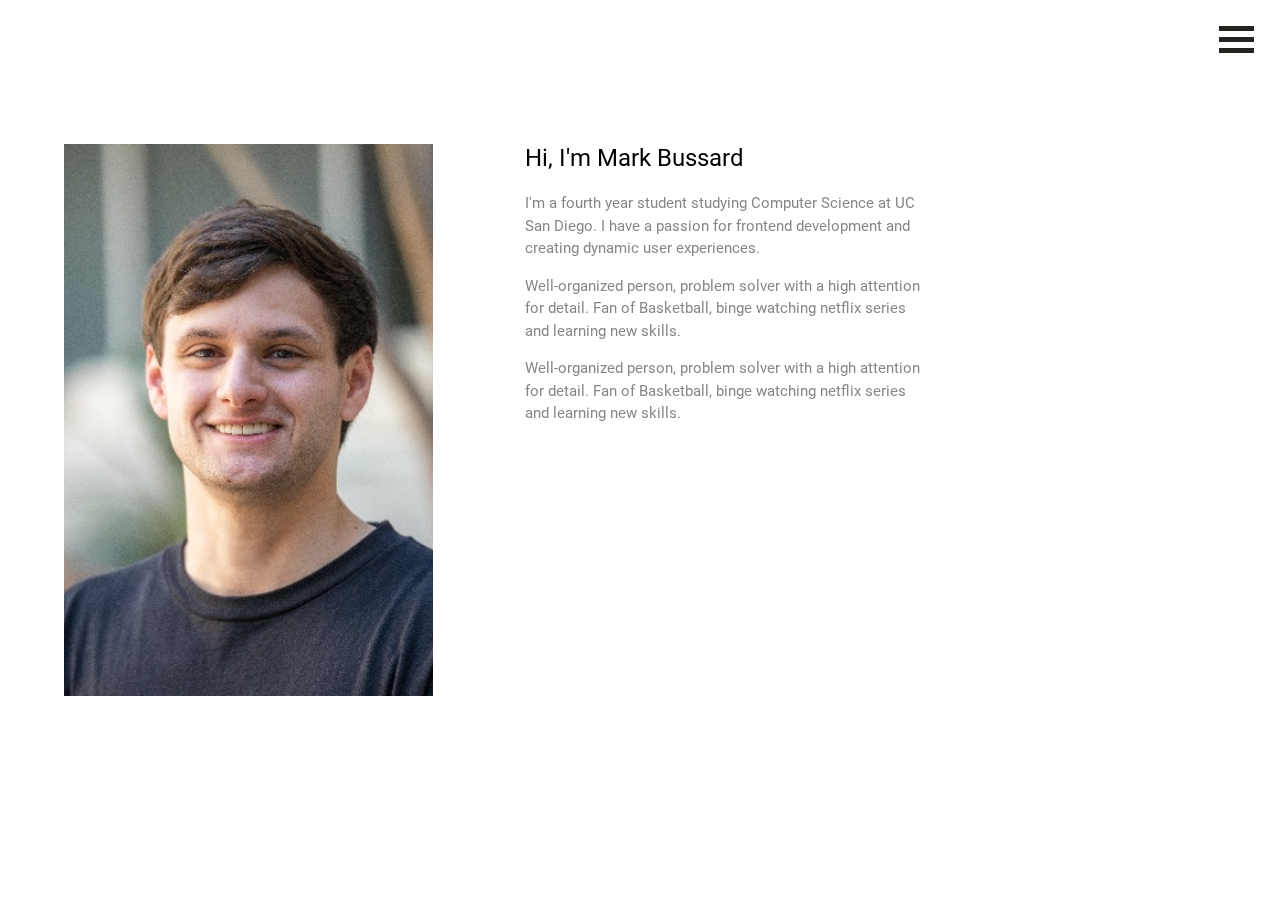
<file: index.html>
<!DOCTYPE html>
<html lang="en">
  <head>
    <meta charset="utf-8" />
    <meta name="description" content="Portfolio Site" />
    <meta name="author" content="Mark Bussard" />
    <meta name="viewport" content="width=device-width, initial-scale=1.0" />
    <title>Mark Bussard's Personal Portfolio</title>
	  <link href="images/favicon.ico" rel="icon" />
    <link href="styles/global.css" rel="stylesheet" />
    <link href="styles/index.css" rel="stylesheet" />
    <script src="components/nav-bar.js" defer></script>
  </head>
  <body>
    <div id="page-wrapper">
      <div id="page">
        <nav-bar></nav-bar>
        <main>
          <section class="section-full-page about">
            <div class="about-img">
              <img src="images/about-img.jpeg" alt="Me" width="80%" />
            </div>
            <div class="section-main-content about-info">
              <h2>Hi, I'm Mark Bussard</h2>
              <p>
                I'm a fourth year student studying Computer Science at UC San Diego. 
                I have a passion for frontend development and creating dynamic user experiences.
              </p>
              <p>
                Well-organized person, problem solver with a high attention for detail. Fan of 
                Basketball, binge watching netflix series and learning new skills.
              </p>
              <p>
                Well-organized person, problem solver with a high attention for detail. 
                Fan of Basketball, binge watching netflix series and learning new skills.
              </p>
            </div>
          </section>
        </main>
      </div>
    </div>
  </body>
</html>
</file>
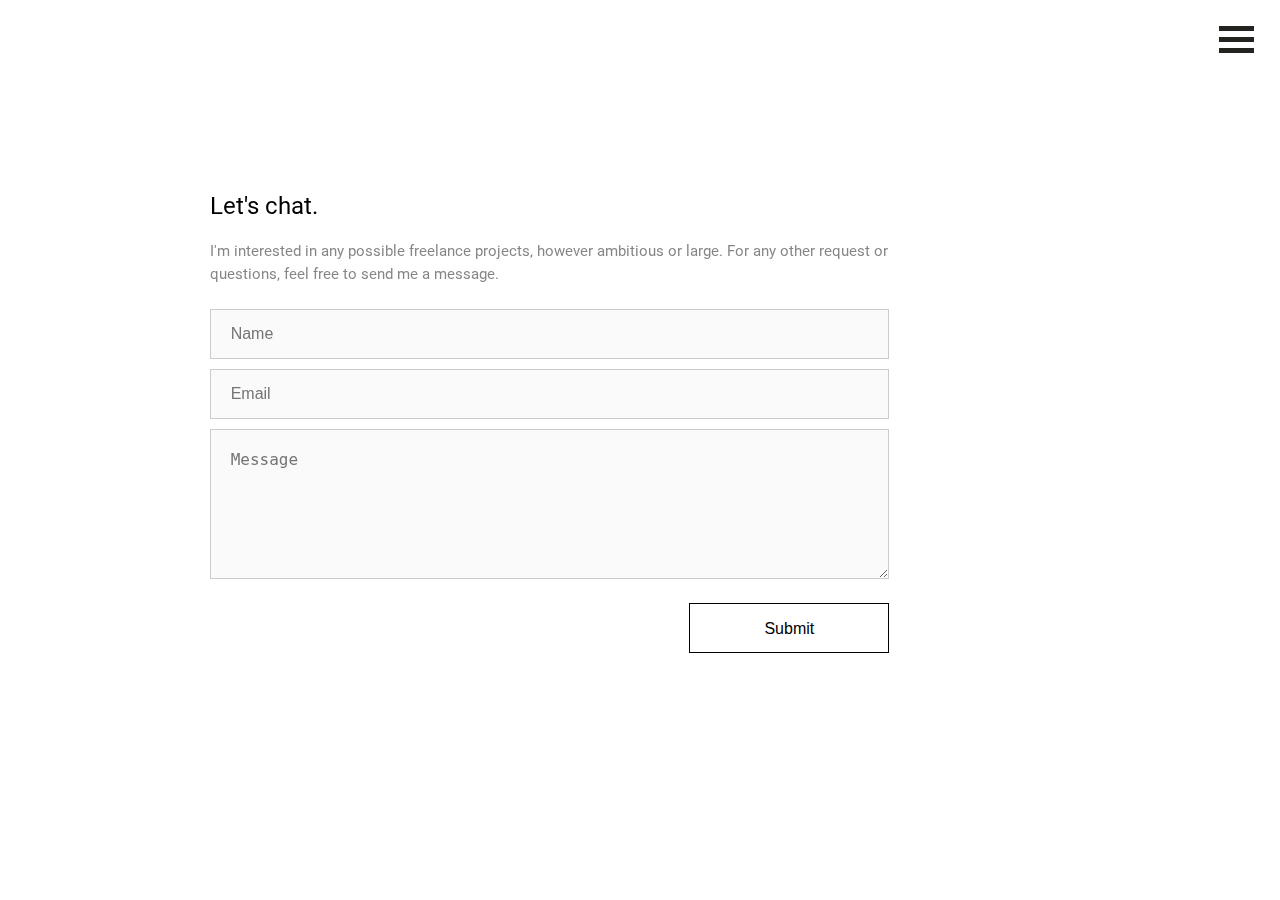
<file: contact.html>
<!DOCTYPE html>
<html lang="en">
  <head>
    <meta charset="utf-8" />
    <meta name="description" content="Portfolio Site" />
    <meta name="author" content="Mark Bussard" />
    <meta name="viewport" content="width=device-width, initial-scale=1.0" />
    <title>Mark Bussard's Personal Portfolio</title>
	  <link href="images/favicon.ico" rel="icon" />
    <link href="styles/global.css" rel="stylesheet" />
    <link href="styles/contact.css" rel="stylesheet" />
    <script src="components/nav-bar.js" defer></script>
  </head>
  <body>
    <div id="page-wrapper">
      <div id="page">
        <nav-bar></nav-bar>
        <main>
          <section class="section-full-page contact">
            <div class="section-main-content contact-info">
              <header>
                <h2 class="section-header">
                  Let's chat.
                </h2>
              </header>
              <p>
                I'm interested in any possible freelance projects, however ambitious or large.
                For any other request or questions, feel free to send me a message.
              </p>
              <div class="contact-form-wrapper">
                <form id="contact" class="contact-form">
                  <input placeholder="Name" type="text" name="name" required />
                  <input placeholder="Email" type="text" name="email" required />
                  <textarea placeholder="Message" type="text" name="message" required></textarea>
                  <input class="submit-button" type="submit" id="submit" />
                </form>
              </div>
            </div>
          </section>
        </main>
      </div>
    </div>
  </body>
</html>
</file>
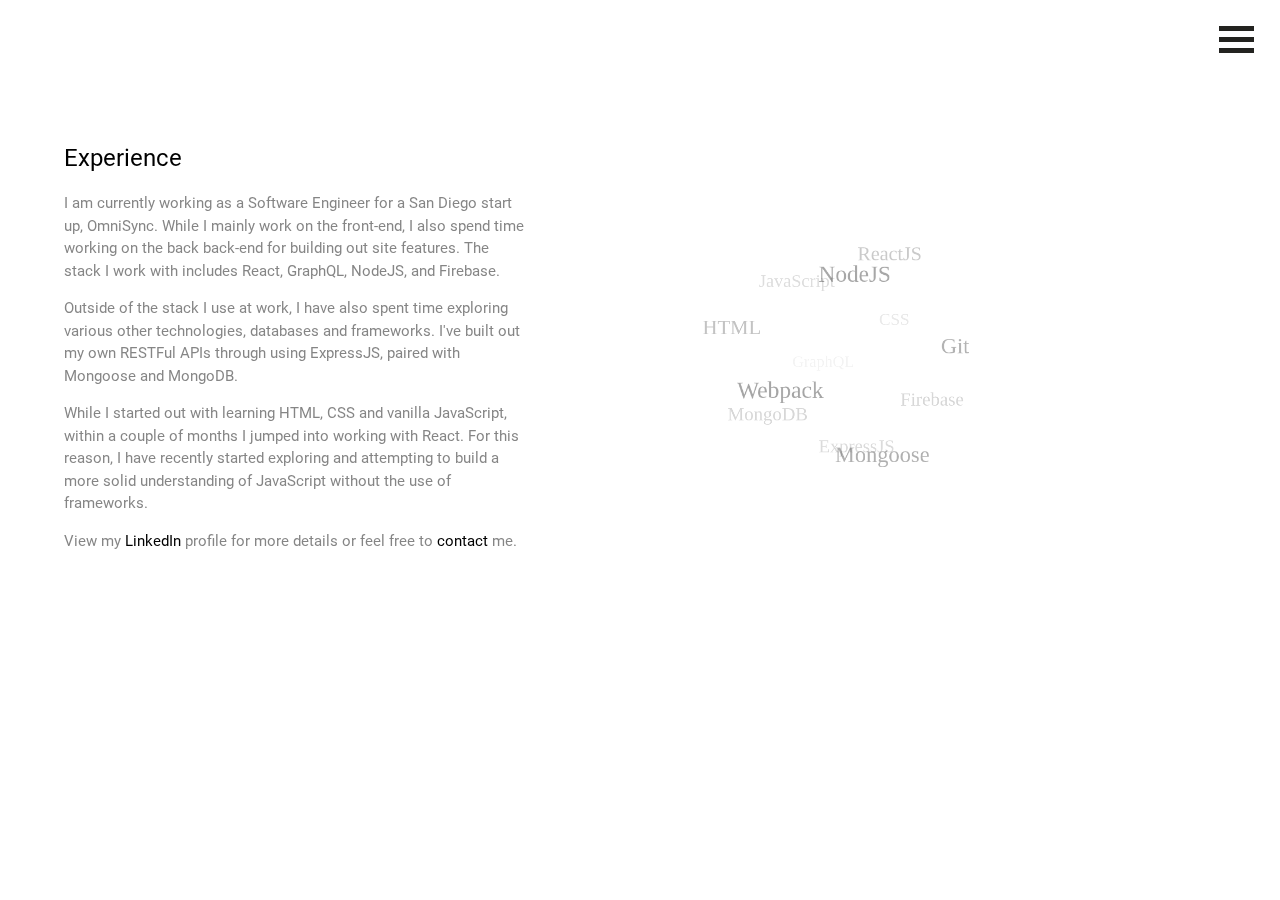
<file: experience.html>
<!DOCTYPE html>
<html lang="en">
  <head>
    <meta charset="utf-8" />
    <meta name="description" content="Portfolio Site" />
    <meta name="author" content="Mark Bussard" />
    <meta name="viewport" content="width=device-width, initial-scale=1.0" />
    <title>Mark Bussard's Personal Portfolio</title>
	  <link href="images/favicon.ico" rel="icon" />
    <link href="styles/experience.css" rel="stylesheet" />
    <link href="styles/global.css" rel="stylesheet" />
    <script src="components/nav-bar.js" defer></script>
    <script src="utils/tagCanvas.min.js" defer></script>
    <script src="scripts/skillsCanvas.js" defer></script>
  </head>
  <body>
    <div id="page-wrapper">
      <div id="page">
        <nav-bar></nav-bar>
        <main>
          <!-- Skills & Experience -->
          <section class="section-full-page skills">
            <div class="section-main-content skills-info">
              <h2 class="section-header">
                Experience
              </h2>
              <p>
                I am currently working as a Software Engineer for a San Diego start up, OmniSync.
                While I mainly work on the front-end, I also spend time working on the back back-end
                for building out site features. The stack I work with includes React, GraphQL, NodeJS,
                and Firebase.
              </p>
              <p>
                Outside of the stack I use at work, I have also spent time exploring various other
                technologies, databases and frameworks. I've built out my own RESTFul APIs through 
                using ExpressJS, paired with Mongoose and MongoDB. 
              </p>
              <p>
                While I started out with learning HTML, CSS and vanilla JavaScript, within a couple of
                months I jumped into working with React. For this reason, I have recently started exploring
                and attempting to build a more solid understanding of JavaScript without the use of frameworks.
              </p>
              <p>View my <a style='color: #000; cursor: pointer;' href="https://www.linkedin.com/in/mark-bussard/" target="_blank">LinkedIn</a> profile for more details or feel free to <a style='color: #000; cursor: pointer;' href="contact.html">contact</a> me.
            </div>
            <div class="skills-details">
              <div id="skills-canvas-container">
                <canvas id="skills-canvas" height="300" width="300">
                  <div id="tags">
                    <ul>
                      <li><a href="#">ReactJS</a></li>
                      <li><a href="#">JavaScript</a></li>
                      <li><a href="#">NodeJS</a></li>
                      <li><a href="#">CSS</a></li>
                      <li><a href="#">HTML</a></li>
                      <li><a href="#">Git</a></li>
                      <li><a href="#">GraphQL</a></li>
                      <li><a href="#">Webpack</a></li>
                      <li><a href="#">Firebase</a></li>
                      <li><a href="#">MongoDB</a></li>
                      <li><a href="#">Mongoose</a></li>
                      <li><a href="#">ExpressJS</a></li>
                     </ul>
                  </div>
                </canvas>
              </div>
            </div>
          </section>
        </main>
      </div>
    </div>
  </body>
</html>
</file>
<file: styles/global.css>
@import './variables.css';

body {
  font-family: 'Roboto', sans-serif;
  color: var(--dark-black);
  background: var(--white);
  margin: 0;
  display: flex;
  flex-direction: row;
}

body * {
  box-sizing: border-box;
}

#page-wrapper {
  max-width: 1500px;
  min-height: 70vh;
}

#page {
  padding: 3rem;
  display: flex;
  flex-direction: row;
  min-height: 80vh;

}

@media screen and (max-width: 1280px) {
  body {
    padding-left: 0;
  }
}

a {
  text-decoration: none;
}

.section-full-page {
  position: relative;
  padding: 1rem;
}

@media screen and (max-width: 1280px) {
  .section-full-page {
    padding-top: 6rem;
  }
}

.section-main-content h2 {
  font-size: 24px;
  font-family: 'Roboto', sans-serif;
  font-weight: normal;
  margin: 0 0 20px;
}

.section-main-content p {
  font-size: 15px;
  color: var(--light-grey);
  line-height: 1.5;
}

/****** Navbar ******/
.main-menu {
  width: 12rem;
  margin: 0;
  padding: 0;
  z-index: 3;
}

.main-menu__top {
  width: 100%;
  display: flex;
  flex-direction: column;
  justify-content: center;
  padding: 1.5rem 0 2rem;
}

.main-menu__top a {
  font-size: 2.2rem;
  font-weight: 600;
  color: var(--black);
}

.main-menu__top>span {
  font-size: 0.8rem;
  color: var(--grey);
  margin-top: 0.4rem;
}

.main-menu__nav {
  padding: 0 0 2rem;
  display: flex;
  flex-direction: column;
  /* border-top: 1px solid var(--grey); */
}

.main-menu__nav a {
  text-align: left;
  display: block;
  color: var(--light-black);
  line-height: 2;
  padding: 0.2rem;
  font-size: 14px;
  letter-spacing: 0.1rem;
}

.main-menu__nav a:hover,
.main-menu__nav a:focus {
  color: var(--dark-black);
}

.social {
  color: var(--grey);
  margin: 0 0 0 5px;
  padding: 0;
  list-style: none;
  display: flex;
  flex-wrap: wrap;
}

.social li {
  margin-right: 10px;
}

@media screen and (max-width: 1280px) {
  .main-menu {
    align-items: center;
    position: fixed;
    z-index: -1;
    left: 0;
    right: 0;
    bottom: 0;
    top: 0;
    width: 100%;
    opacity: 0;
    text-align: center;
  }

  .main-menu__top {
    padding-top: 6rem;
  }

  .main-menu, 
  .main-menu__nav,
  .social {
    text-align: center;
    align-items: center;
    justify-content: center;
  }

  .main-menu.mobile-open {
    opacity: 1;
    z-index: 10;
    background-color: #999;
  }

  .main-menu__top>span {
    color: #fff
  }
}

/****** Main Menu Button (Mobile) ******/
.main-menu-button {
  display: none;
}

@media screen and (max-width: 1280px) {
  .main-menu-button {
    display: block;
    cursor: pointer;
    position: fixed;
    top: 20px;
    right: 20px;
    width: 3rem;
    z-index: 11;
  }

  .bar-1, .bar-2, .bar-3 {
    width: 35px;
    height: 5px;
    margin: 6px auto;
    transition: 0.4s;
    background-color: var(--black);
    z-index: 4;
  }

  .transform .bar-1 {
    -webkit-transform: rotate(-45deg) translate(-9px, 6px);
    transform: rotate(-45deg) translate(-9px, 6px);
  }

  .transform .bar-2 {
    opacity: 0;
  }

  .transform .bar-3 {
    -webkit-transform: rotate(45deg) translate(-8px, -8px);
    transform: rotate(45deg) translate(-8px, -8px);
  }
}
</file>
<file: styles/index.css>
@import './variables.css';

.about {
  overflow: hidden;
  display: flex;
}

.about-info {
  width: 40%;
  padding-right: 4rem;
  padding-left: 0;
}

.about-img {
  width: 40%;
}

@media screen and (max-width: 1200px) {
  .about-info {
    padding: 0;
  }
  .about-img {
    width: 60%;
  }
}

@media screen and (max-width: 800px) {
  .about {
    flex-direction: column;
  }

  .about-info {
    width: 100%;
    padding: 2rem 0 0;
  }

  .about-img {
    width: 100%;
    padding-left: 0;
  }

  img {
    width: 100% !important;
  }
}
</file>
<file: styles/contact.css>
@import './variables.css';


/****** Contact ******/
.contact {
  overflow: hidden;
  display: flex;
  width: 80%;
}

.contact-form-wrapper {
  align-items: center;
  justify-content: center;
  text-align: center;
}

.contact-info {
  margin: 0 auto;
  padding-left: 0;
  padding-top: 3rem;
}

@media screen and (max-width: 1280px) {
  .contact {
    width: 100%;
  }
  
}

.contact-info header,
.contact-info p {
  width: 70%;
  margin: 0 auto;
}

form {
  margin: 0 auto;
  width: 70%;
  padding: 24px 0;
}

.contact-form input {
  background: var(--form-grey);
  border: 1px solid #ccc;
  height: 50px;
  font-size: 16px;
  color: #8d8d8d;
  box-sizing: border-box;
  width: 100%;
  padding: 0px 20px;
  outline: none;
  margin-bottom: 10px;
}

.contact-form textarea {
  width: 100%;
  border: 0;
  border: 1px solid #ccc;
  background: var(--form-grey);
  height: 50px;
  font-size: 16px;
  color: #8d8d8d;
  padding: 20px;
  box-sizing: border-box;
  min-height: 150px;
}

.contact-form input[type=submit] {
  background: var(--white);
  color: var(--dark-black);
  border: 1px solid;
  float: right;
  max-width: 200px;
  cursor: pointer;
  margin-top: 20px;
  line-height: 50px;
  font-size: 16px;
  transition: 0.3s ease-out all;
}

.contact-form input[type=submit]:hover {
  background: var(--light-black);
  color: var(--white);
  border-color: var(--light-black);
  transition: 0.3s ease-out all;
}
</file>
<file: styles/experience.css>
@import './variables.css';

#skills-canvas-container {
  justify-content: center;
  align-items: center;
  display: flex;
  height: 100%;
  width: 100%;
}

#skills-canvas {
  justify-content: center;
  align-items: center;
  margin: 0 auto;
}

/****** Skills ******/
.skills {
  overflow: hidden;
  display: flex;
}

@media screen and (max-width: 1100px) {
  .skills {
    display: block;
  }
}

.skills-info {
  width: 40%;
}

@media screen and (max-width: 1100px) {
  .skills-info {
    padding: 2rem;
    width: 100%;
  }
}

.skills-details {
  width: 50%;
  padding-left: 4rem;
  display: flex;
  flex-direction: column;
}

@media screen and (max-width: 1100px) {
  .skills-details {
    padding: 2rem;
    width: 100%;
  }
}
</file>
